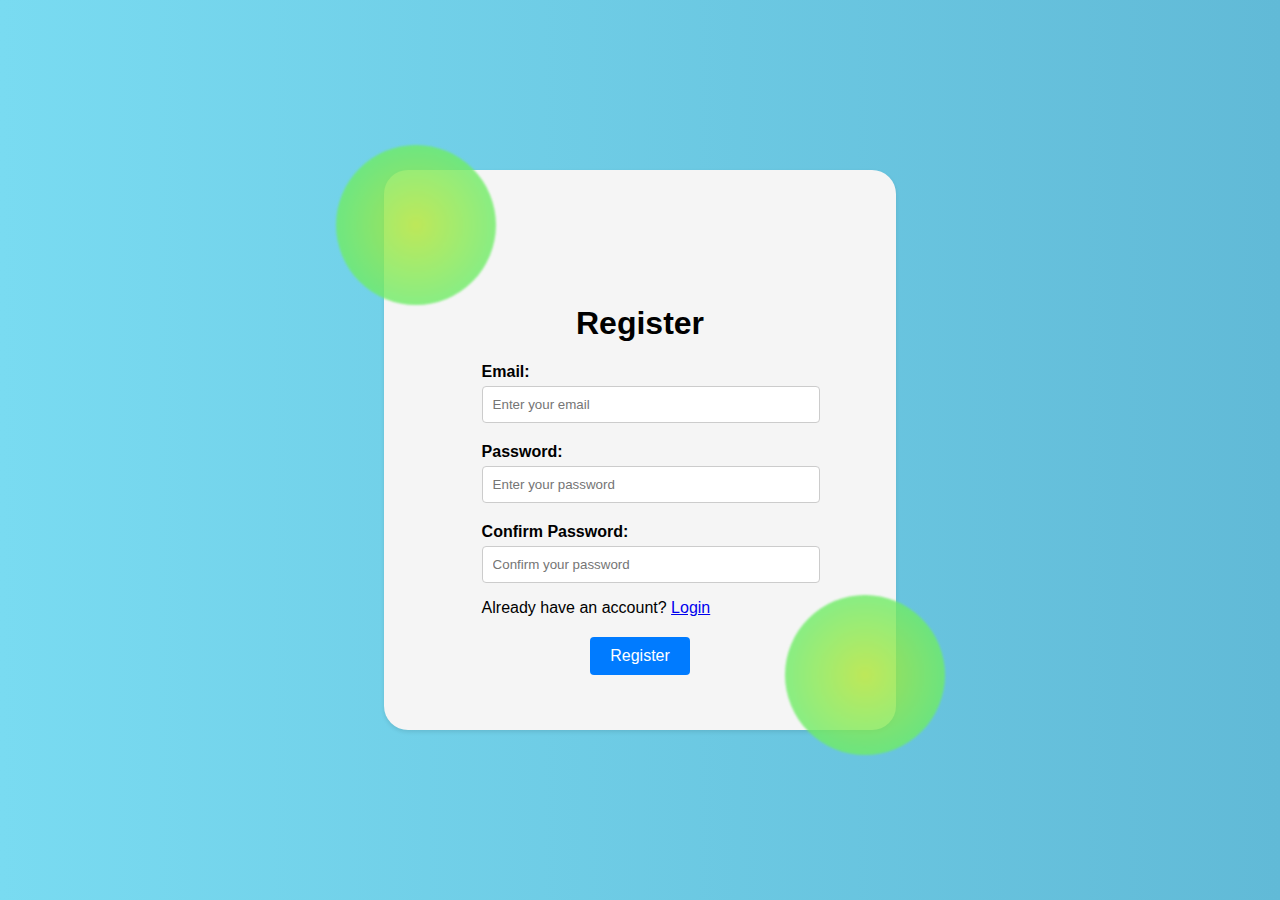
<file: login.html>
<!DOCTYPE html>
<html lang="en">
<head>
  <meta charset="UTF-8">
  <meta name="viewport" content="width=device-width, initial-scale=1.0">
  <title>Login and Registration</title>
  <link rel="stylesheet" href="login.css">
</head>
<body>
  <div class="container">
    <div class="card">
      <div class="circle"></div>
      <div class="circle"></div>  
    <div class="card-inner">
    <div class="form-container">
      
      <form id="login-form" class="form">
        <h1>Login</h1>
        <div class="form-group">
          <label for="login-email">Email:</label>
          <input type="email" id="login-email" placeholder="Enter your email" required>
        </div>
        <div class="form-group">
          <label for="login-password">Password:</label>
          <input type="password" id="login-password" placeholder="Enter your password" required>
          <br>
          <p>Don't have an account? <a href="#" id="register-link">Register</a></p>
        </div>
        <button type="submit" class="btn btn-primary">Login</button>
      </form>
    </div>

    <div class="form-container">
      
      <form id="register-form" class="form">
        <h1>Register</h1>
        <div class="form-group">
          <label for="register-email">Email:</label>
          <input type="email" id="register-email" placeholder="Enter your email" required>
        </div>
        <div class="form-group">
          <label for="register-password">Password:</label>
          <input type="password" id="register-password" placeholder="Enter your password" required>
        </div>
        <div class="form-group">
          <label for="confirm-password">Confirm Password:</label>
          <input type="password" id="confirm-password" placeholder="Confirm your password" required>
          <br>
          <p>Already have an account? <a href="#" id="login-link">Login</a></p>
        </div>
        <button type="submit" class="btn btn-primary">Register</button>
      </form>
    </div>
  </div>
  </div>
  </div>

  <script src="login.js"></script>
</body>
</html>
</file>
<file: login.css>
body {
  font-family: Arial, sans-serif;
  margin: 0;
  padding: 0;
  background: #2193b0;  /* fallback for old browsers */
  background: -webkit-linear-gradient(to right, #84def2, #5eb6cc);  /* Chrome 10-25, Safari 5.1-6 */
  background: linear-gradient(to right, #79dbf1, #61bad7); /* W3C, IE 10+/ Edge, Firefox 16+, Chrome 26+, Opera 12+, Safari 7+ */
  
}

.container {
  display: flex;
  justify-content: center;
  align-items: center;
  height: 100vh;
}

/* .form-container {
  width: 90%;
  max-width: 400px;
  padding: 40px;
  background-color: #ffffff;
  box-shadow: 0 2px 4px rgba(0, 0, 0, 0.1);
} */
.card-inner {
  width: 22rem;
  height: 24rem;
  /* background: rgba(255, 255, 255, 0.9); */
  border-radius: 8px;
  display: flex;
  flex-direction: column;
  align-items: center;
  justify-content: center;
}
.form-container {
  width: 90%;
  max-width: 400px;
  padding: 40px;
  /* background-color: rgba(255, 255, 255, 0.9); */
  /* box-shadow: 0 2px 4px rgba(0, 0, 0, 0.1); */
  /* border-radius: 24px; */
}
h1 {
  margin-top: 0;
  text-align: center;
}

.form-group {
  margin-bottom: 20px;
}

label {
  display: block;
  font-weight: bold;
  margin-bottom: 5px;
}

input {
  width: 100%;
  padding: 10px;
  border: 1px solid #ccc;
  border-radius: 4px;
}

.btn {
  padding: 10px 20px;
  font-size: 16px;
  border: none;
  border-radius: 4px;
  cursor: pointer;
  display: block;
  margin: 0 auto;
}

.btn-primary {
  background-color: #007bff;
  color: #ffffff;
}

.error-message {
  color: red;
  margin-top: 5px;
  font-size: 14px;
}
/* login.css */
.card {
  width: 32rem;
  height: 35rem;
  transition: all 0.2s;
  position: relative;
  cursor: pointer;
  display: flex;
  justify-content: center;
  align-items: center;
  background-color: #f5f5f5;
  box-shadow: 0 2px 4px rgba(0, 0, 0, 0.1);
  border-radius: 24px;
  
}

/* .card-inner {
  width: 90%;
  height: 90%;
  background: rgba(255, 255, 255, 0.9);
  border-radius: 8px;
  display: flex;
  flex-direction: column;
  align-items: center;
  justify-content: center;
} */

.card:hover {
  transform: scale(1.04) rotate(0.2deg);
}

.circle {
  width: 160px;
  height: 160px;
  background: radial-gradient(#b0e633, #53ef7d);
  border-radius: 50%;
  position: absolute;
  animation: move-up6 2s ease-in infinite alternate-reverse;
  opacity: 0.8;
  filter: blur(1px);
  
}

.circle:nth-child(1) {
  top: -25px;
  left: -48px;
}

.circle:nth-child(2) {
  bottom: -25px;
  right: -49px;
  animation-name: move-down1;
}


@keyframes move-up6 {
  to {
    transform: translateY(-10px);
  }
}

@keyframes move-down1 {
  to {
    transform: translateY(10px);
  }
}
</file>
